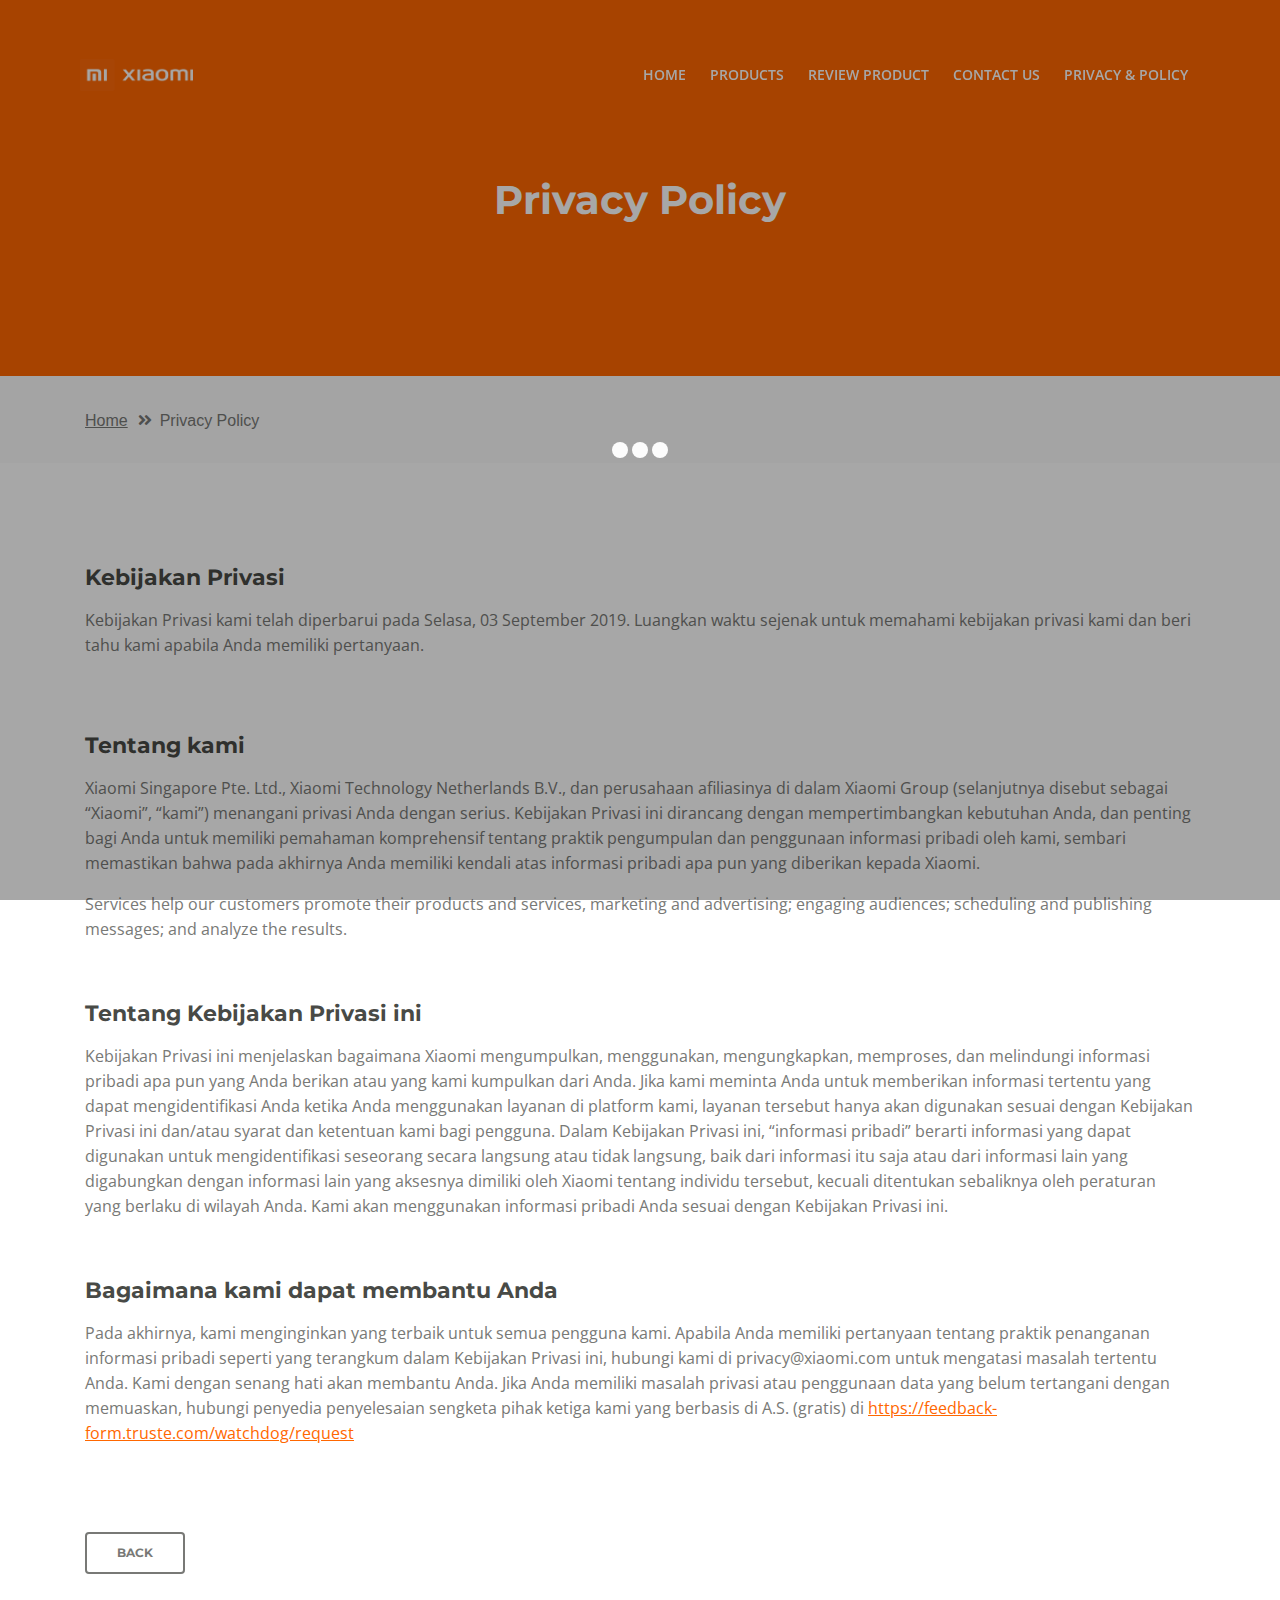
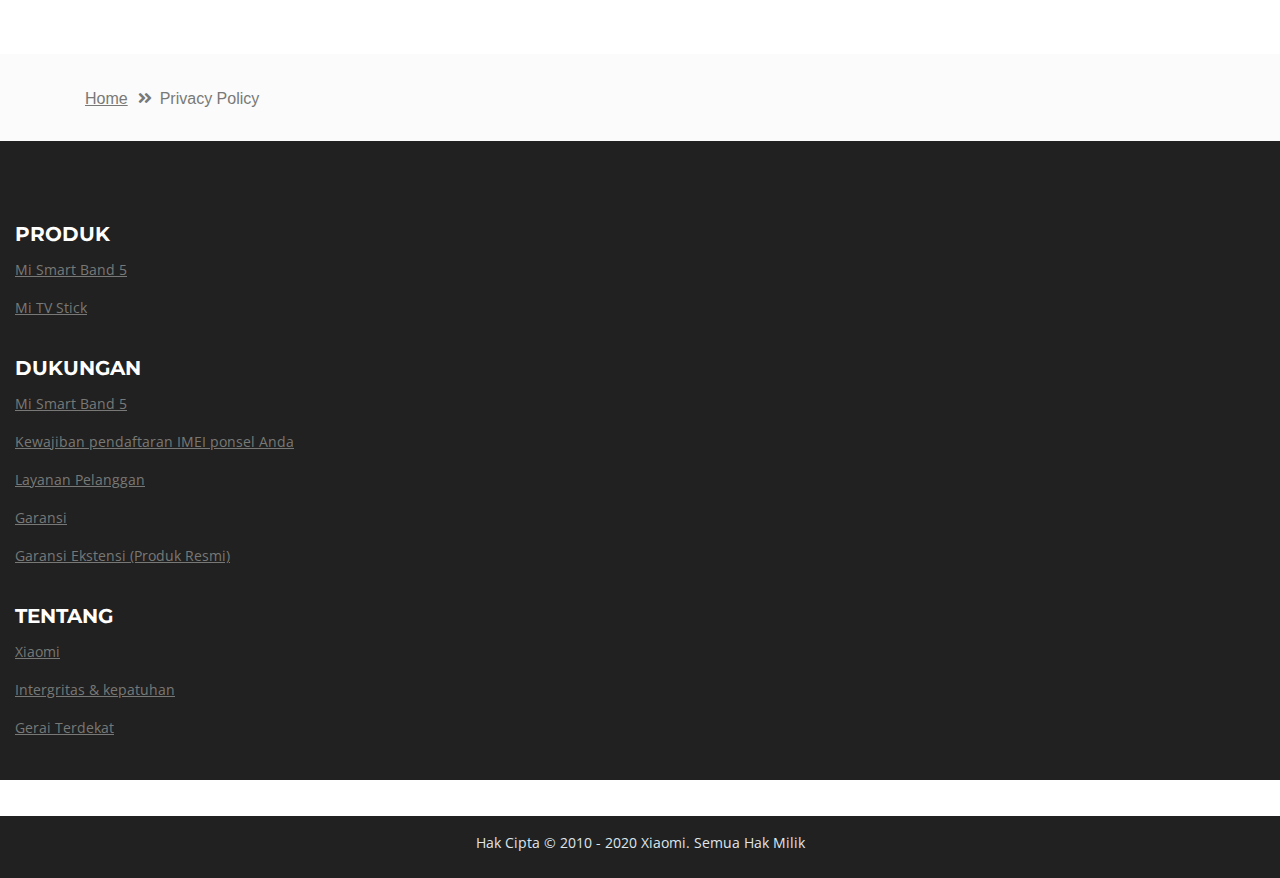
<file: privacy-policy.html>
<!DOCTYPE html>
<html lang="en">
<head>
    <meta charset="utf-8">
    <meta name="viewport" content="width=device-width, initial-scale=1, shrink-to-fit=no">
    
    <!-- SEO Meta Tags -->
    <meta name="description" content="Aria is a business focused HTML landing page template built with Bootstrap to help you create lead generation websites for companies and their services.">
    <meta name="author" content="Inovatik">

    <!-- OG Meta Tags to improve the way the post looks when you share the page on LinkedIn, Facebook, Google+ -->
	<meta property="og:site_name" content="" /> <!-- website name -->
	<meta property="og:site" content="" /> <!-- website link -->
	<meta property="og:title" content=""/> <!-- title shown in the actual shared post -->
	<meta property="og:description" content="" /> <!-- description shown in the actual shared post -->
	<meta property="og:image" content="" /> <!-- image link, make sure it's jpg -->
	<meta property="og:url" content="" /> <!-- where do you want your post to link to -->
	<meta property="og:type" content="article" />

    <!-- Website Title -->
    <title>Privacy Policy | Xiaomi Indonesia</title>
    
    <!-- Styles -->
    <link href="https://fonts.googleapis.com/css?family=Montserrat:500,700&display=swap&subset=latin-ext" rel="stylesheet">
    <link href="https://fonts.googleapis.com/css?family=Open+Sans:400,400i,600&display=swap&subset=latin-ext" rel="stylesheet">
    <link href="css/bootstrap.css" rel="stylesheet">
    <link href="css/fontawesome-all.css" rel="stylesheet">
    <link href="css/swiper.css" rel="stylesheet">
	<link href="css/magnific-popup.css" rel="stylesheet">
    <link href="css/styles.css" rel="stylesheet">
    <link href="css/carousel.css" rel="stylesheet">
    
    <script src="js/carousel.js"></script> <!-- Custom scripts -->
	<!-- Favicon  -->
    <link rel="icon" href="images/xiaomi icon.png">
</head>
<body data-spy="scroll" data-target=".fixed-top">
    
    <!-- Preloader -->
	<div class="spinner-wrapper">
        <div class="spinner">
            <div class="bounce1"></div>
            <div class="bounce2"></div>
            <div class="bounce3"></div>
        </div>
    </div>
    <!-- end of preloader -->
    

    <!-- Navbar -->
    <nav class="navbar navbar-expand-md navbar-dark navbar-custom fixed-top">
        <!-- Text Logo - Use this if you don't have a graphic logo -->
        <!-- <a class="navbar-brand logo-text page-scroll" href="index.html">Aria</a> -->

        <!-- Image Logo -->
        <a class="navbar-brand logo-image" href="main.html"><img src="images/Xiaomi-Logo.png" alt="alternative"></a>
        
        <!-- Mobile Menu Toggle Button -->
        <button class="navbar-toggler" type="button" data-toggle="collapse" data-target="#navbarsExampleDefault" aria-controls="navbarsExampleDefault" aria-expanded="false" aria-label="Toggle navigation">
            <span class="navbar-toggler-awesome fas fa-bars"></span>
            <span class="navbar-toggler-awesome fas fa-times"></span>
        </button>
        <!-- end of mobile menu toggle button -->

        <div class="collapse navbar-collapse" id="navbarsExampleDefault">
            <ul class="navbar-nav ml-auto">
                <li class="nav-item">
                    <a class="nav-link page-scroll" href="main.html#header">HOME</a>
                </li>
                
                <li class="nav-item">
                    <a class="nav-link page-scroll" href="main.html#products">PRODUCTS</a>
                </li>
                <li class="nav-item">
                    <a class="nav-link page-scroll" href="main.html#review">REVIEW PRODUCT</a>
                </li>
                <li class="nav-item">
                    <a class="nav-link page-scroll" href="main.html#callMe">CONTACT US</a>
                </li>
                <li class="nav-item">
                    <a class="nav-link page-scroll" href="privacy-policy.html">PRIVACY & POLICY</a>
                </li>
            </ul>
            
        </div>
    </nav> <!-- end of navbar -->
    <!-- end of navbar -->


    <!-- Header -->
    <header id="header" class="ex-header">
        <div class="container">
            <div class="row">
                <div class="col-md-12">
                    <h1>Privacy Policy</h1>
                </div> <!-- end of col -->
            </div> <!-- end of row -->
        </div> <!-- end of container -->

    
    </header> <!-- end of ex-header -->
    <!-- end of header -->


    <!-- Breadcrumbs -->
    <div class="ex-basic-1">
        <div class="container">
            <div class="row">
                <div class="col-lg-12">
                    <div class="breadcrumbs">
                        <a href="main.html">Home</a><i class="fa fa-angle-double-right"></i><span>Privacy Policy</span>
                    </div> <!-- end of breadcrumbs -->
                </div> <!-- end of col -->
            </div> <!-- end of row -->
        </div> <!-- end of container -->
    </div> <!-- end of ex-basic-1 -->
    <!-- end of breadcrumbs -->


    <!-- Privacy Content -->
    <div class="ex-basic-2">
        <div class="container">
            <div class="row">
                <div class="col-lg-12">
                    <div class="text-container">
                       
                            <br>
                            
                           
                            
                        
                        <h3>Kebijakan Privasi</h3>
                        <p>Kebijakan Privasi kami telah diperbarui pada Selasa, 03 September 2019. Luangkan waktu sejenak untuk memahami kebijakan privasi kami dan beri tahu kami apabila Anda memiliki pertanyaan.</p>
                        <div class="row">
                            

                            
                        </div> <!-- end of row -->
                    </div> <!-- end of text-container-->
                    

                    <div class="text-container">
                        <h3>Tentang kami</h3>
                        <p>Xiaomi Singapore Pte. Ltd., Xiaomi Technology Netherlands B.V., dan perusahaan afiliasinya di dalam Xiaomi Group (selanjutnya disebut sebagai “Xiaomi”, “kami”) menangani privasi Anda dengan serius. Kebijakan Privasi ini dirancang dengan mempertimbangkan kebutuhan Anda, dan penting bagi Anda untuk memiliki pemahaman komprehensif tentang praktik pengumpulan dan penggunaan informasi pribadi oleh kami, sembari memastikan bahwa pada akhirnya Anda memiliki kendali atas informasi pribadi apa pun yang diberikan kepada Xiaomi.</p>
                        <p>Services help our customers promote their products and services, marketing and advertising; engaging audiences; scheduling and publishing messages; and analyze the results.</p>
                    </div> <!-- end of text container -->

                    <div class="text-container">
                        <h3>Tentang Kebijakan Privasi ini</h3>
					    <p class="mb-5">Kebijakan Privasi ini menjelaskan bagaimana Xiaomi mengumpulkan, menggunakan, mengungkapkan, memproses, dan melindungi informasi pribadi apa pun yang Anda berikan atau yang kami kumpulkan dari Anda. Jika kami meminta Anda untuk memberikan informasi tertentu yang dapat mengidentifikasi Anda ketika Anda menggunakan layanan di platform kami, layanan tersebut hanya akan digunakan sesuai dengan Kebijakan Privasi ini dan/atau syarat dan ketentuan kami bagi pengguna. Dalam Kebijakan Privasi ini, “informasi pribadi” berarti informasi yang dapat digunakan untuk mengidentifikasi seseorang secara langsung atau tidak langsung, baik dari informasi itu saja atau dari informasi lain yang digabungkan dengan informasi lain yang aksesnya dimiliki oleh Xiaomi tentang individu tersebut, kecuali ditentukan sebaliknya oleh peraturan yang berlaku di wilayah Anda. Kami akan menggunakan informasi pribadi Anda sesuai dengan Kebijakan Privasi ini.</p>
                    </div> <!-- end of text-container -->

                    <div class="text-container">
                        <h3>Bagaimana kami dapat membantu Anda</h3>
					    <p class="mb-5">Pada akhirnya, kami menginginkan yang terbaik untuk semua pengguna kami. Apabila Anda memiliki pertanyaan tentang praktik penanganan informasi pribadi seperti yang terangkum dalam Kebijakan Privasi ini, hubungi kami di privacy@xiaomi.com untuk mengatasi masalah tertentu Anda. Kami dengan senang hati akan membantu Anda. Jika Anda memiliki masalah privasi atau penggunaan data yang belum tertangani dengan memuaskan, hubungi penyedia penyelesaian sengketa pihak ketiga kami yang berbasis di A.S. (gratis) di <a href="https://feedback-form.truste.com/watchdog/request" target="_blank" style="color: #FF6700;">https://feedback-form.truste.com/watchdog/request</a></p>
                    </div> <!-- end of text-container -->
                                       
                    
                    <a class="btn-outline-reg back" href="index.html">BACK</a>
                </div> <!-- end of col-->
            </div> <!-- end of row -->
        </div> <!-- end of container -->
    </div> <!-- end of ex-basic-2 -->
    <!-- end of privacy content -->


    <!-- Breadcrumbs -->
    <div class="ex-basic-1">
        <div class="container">
            <div class="row">
                <div class="col-lg-12">
                    <div class="breadcrumbs">
                        <a href="main.html">Home</a><i class="fa fa-angle-double-right"></i><span>Privacy Policy</span>
                    </div> <!-- end of breadcrumbs -->
                </div> <!-- end of col -->
            </div> <!-- end of row -->
        </div> <!-- end of container -->
    </div> <!-- end of ex-basic-1 -->
    <!-- end of breadcrumbs -->

    
    <!-- Footer -->
    <div class="footer">
        
           
        <div class="col-md-6">
            <div class="text-container about">
                <h4>PRODUK</h4>
                <p class="white"><a href="https://www.mi.co.id/id/mi-smart-band-5/" target="_blank">Mi Smart Band 5</a></p>
                <p class="white"><a href="https://www.mi.co.id/id/mi-tv-stick/" target="_blank">Mi TV Stick</a></p>
            </div> <!-- end of text-container -->
        </div> <!-- end of col -->
        <div class="col-md-6">
            <div class="text-container about">
                <h4>DUKUNGAN</h4>
                <p class="white"><a href="https://www.mi.com/id/service/userguide/" target="_blank">Mi Smart Band 5</a></p>
                <p class="white"><a href="https://www.mi.com/id/service/support/kewajiban-pendaftaran-imei.html" target="_blank">Kewajiban pendaftaran IMEI ponsel Anda</a></p>
                <p class="white"><a href="https://www.mi.com/id/service/support/kewajiban-pendaftaran-imei.html" target="_blank">Layanan Pelanggan</a></p>
                <p class="white"><a href="https://www.mi.co.id/id/service/online/" target="_blank">Garansi</a></p>
                <p class="white"><a href="https://buy.mi.com/id/registration" target="_blank">Garansi Ekstensi (Produk Resmi)</a></p>
            </div> <!-- end of text-container -->
        </div> <!-- end of col -->
        <div class="col-md-6">
            <div class="text-container about">
                <h4>TENTANG</h4>
                <p class="white"><a href="https://www.mi.co.id/id/about/" target="_blank">Xiaomi</a></p>
                <p class="white"><a href="https://integrity.mi.com/global" target="_blank">Intergritas & kepatuhan</a></p>
                <p class="white"><a href="https://buy.mi.com/id/service/wheretobuy" target="_blank">Gerai Terdekat</a></p>
                <br>
            </div> <!-- end of text-container -->
        </div> <!-- end of col -->
       
</div> <!-- end of footer -->  
<!-- end of footer -->


<!-- Copyright -->
<div class="copyright">
<div class="container">
    <div class="row">
        <div class="col-lg-12">
            <p class="p-small">
                Hak Cipta © 2010 - 2020 <a href="https://www.mi.co.id/id/">Xiaomi</a>. Semua Hak Milik</p>
                
        </div> <!-- end of col -->
    </div> <!-- enf of row -->
</div> <!-- end of container -->
</div> <!-- end of copyright --> 
<!-- end of copyright -->

    
    <!-- Scripts -->
    <script src="js/jquery.min.js"></script> <!-- jQuery for Bootstrap's JavaScript plugins -->
    <script src="js/popper.min.js"></script> <!-- Popper tooltip library for Bootstrap -->
    <script src="js/bootstrap.min.js"></script> <!-- Bootstrap framework -->
    <script src="js/jquery.easing.min.js"></script> <!-- jQuery Easing for smooth scrolling between anchors -->
    <script src="js/swiper.min.js"></script> <!-- Swiper for image and text sliders -->
    <script src="js/jquery.magnific-popup.js"></script> <!-- Magnific Popup for lightboxes -->
    <script src="js/morphext.min.js"></script> <!-- Morphtext rotating text in the header -->
    <script src="js/isotope.pkgd.min.js"></script> <!-- Isotope for filter -->
    <script src="js/validator.min.js"></script> <!-- Validator.js - Bootstrap plugin that validates forms -->
    <script src="js/scripts.js"></script> <!-- Custom scripts -->
</body>
</html>
</file>
<file: css/styles.css>
/* Template: Aria - Business HTML Landing Page Template
   Author: Inovatik
   Created: Jul 2019
   Description: Master CSS file
*/

/*****************************************
Table Of Contents:

01. General Styles
02. Preloader
03. Navigation
04. Header
05. Intro
06. Description
07. Services
08. Details 1
09. Details 2
10. Testimonials
11. Call Me
12. Projects
13. Project Lightboxes
14. Team
15. About
16. Contact
17. Footer
18. Copyright
19. Back To Top Button
20. Extra Pages
21. Media Queries
******************************************/

/*****************************************
Colors:

- Backgrounds - light gray #fbfbfb
- Background - dark blue #153e52
- Backgrounds navbar, footer - dark gray #113448
- Buttons, bullets, icons - green #FF6A08
- Headings text - black #484a46
- Body text - gray #787976
- Body text - light gray #dfe5ec
******************************************/


/******************************/
/*     01. General Styles     */
/******************************/
body,
html {
    width: 100%;
	height: 100%;
}

/* Pesan Notif Atas */
/* awal */
.top-notify{
	margin-top: 0;
	border: none;
	background-color: #FF6700;
}


.isi-notif{
	color: white;
	text-align: center;
	font-size: x-small;
}

.link-pesan-notif{
	
	color: white;
	text-align: center;
	font-size: x-small;
}

body, p {
	color: #787976; 
	font: 400 1rem/1.5625rem "Open Sans", sans-serif;
}

.p-large {
	font: 400 1.125rem/1.625rem "Open Sans", sans-serif;
}

.p-small {
	font: 400 0.875rem/1.375rem "Open Sans", sans-serif;
}

.p-heading {
	margin-bottom: 3.5rem;
	text-align: center;
}

.li-space-lg li {
	margin-bottom: 0.375rem;
}

.indent {
	padding-left: 1.25rem;
}

h1 {
	color: #484a46;
	font: 700 2.5rem/3rem "Montserrat", sans-serif;
}

h2 {
	color: #484a46;
	font: 700 1.75rem/2.125rem "Montserrat", sans-serif;
}

h3 {
	color: #484a46;
	font: 700 1.375rem/1.75rem "Montserrat", sans-serif;
}

h4 {
	color: #484a46;
	font: 700 1.25rem/1.625rem "Montserrat", sans-serif;
}

h5 {
	color: #484a46;
	font: 700 1.125rem/1.5rem "Montserrat", sans-serif;
}

h6 {
	color: #484a46;
	font: 700 1rem/1.375rem "Montserrat", sans-serif;
}

a {
	color: #787976;
	text-decoration: underline;
}

a:hover {
	color: #787976;
	text-decoration: underline;
}

a.green {
	color: #FF6A08;
}

a.white,
.white {
	color: #dfe5ec;
}

.testimonial-text {
	font-style: italic;
}

.testimonial-author {
	font: 700 1rem/1.375rem "Montserrat", sans-serif;
}

strong {
	color: #484a46;
}

.section-title {
	
	color: #FF6A08;
	padding-bottom: 4%;
	font: 500px 0.8125rem/1.125rem "Montserrat", sans-serif;
	font-size: 1cm;
}

.section-title-2 {
	padding-top: 25%;
	padding-bottom: 20%;
	color:  #FF6A08;
	font: 500px 0.8125rem/1.125rem "Montserrat", bold;
	font-size: 1.3cm;
	font-weight: bolder;
	font-variant: initial;
	text-align: center;
}

.btn-solid-reg {
	display: inline-block;
	padding: 1.1875rem 1.875rem 1.1875rem 1.875rem;
	border: 0.125rem solid #FF6A08;
	border-radius: 0.25rem;
	background-color: #FF6A08;
	color: #fff;
	font: 700 0.75rem/0 "Montserrat", sans-serif;
	text-decoration: none;
	transition: all 0.2s;
}

.btn-solid-reg:hover {
	background-color: transparent;
	color: #FF6A08;
	text-decoration: none;
}

.btn-solid-lg {
	display: inline-block;
	padding: 1.375rem 2.125rem 1.375rem 2.125rem;
	border: 0.125rem solid #FF6A08;
	border-radius: 0.25rem;
	background-color: #FF6A08;
	color: #fff;
	font: 700 0.75rem/0 "Montserrat", sans-serif;
	text-decoration: none;
	transition: all 0.2s;
}

.btn-solid-lg:hover {
	background-color: transparent;
	color: #FF6A08;
	text-decoration: none;
}

.btn-outline-reg {
	display: inline-block;
	padding: 1.1875rem 1.875rem 1.1875rem 1.875rem;
	border: 0.125rem solid #787976;
	border-radius: 0.25rem;
	background-color: transparent;
	color: #787976;
	font: 700 0.75rem/0 "Montserrat", sans-serif;
	text-decoration: none;
	transition: all 0.2s;
}

.btn-outline-reg:hover {
	background-color: #787976;
	color: #fff;
	text-decoration: none;
}

.btn-outline-lg {
	display: inline-block;
	padding: 1.375rem 2.125rem 1.375rem 2.125rem;
	border: 0.125rem solid #787976;
	border-radius: 0.25rem;
	background-color: transparent;
	color: #787976;
	font: 700 0.75rem/0 "Montserrat", sans-serif;
	text-decoration: none;
	transition: all 0.2s;
}

.btn-outline-lg:hover {
	background-color: #787976;
	color: #fff;
	text-decoration: none;
}

.btn-outline-sm {
	display: inline-block;
	padding: 1rem 1.625rem 0.9375rem 1.625rem;
	border: 0.125rem solid #787976;
	border-radius: 0.25rem;
	background-color: transparent;
	color: #787976;
	font: 700 0.75rem/0 "Montserrat", sans-serif;
	text-decoration: none;
	transition: all 0.2s;
}

.btn-outline-sm:hover {
	background-color: #787976;
	color: #fff;
	text-decoration: none;
}

.form-group {
	position: relative;
	margin-bottom: 1.25rem;
}

.form-group.has-error.has-danger {
	margin-bottom: 0.625rem;
}

.form-group.has-error.has-danger .help-block.with-errors ul {
	margin-top: 0.375rem;
}

.label-control {

	position: absolute;
	top: 0.8125rem;
	left: 1.375rem;
	color: #787976;
	opacity: 1;
	font: 400 0.875rem/1.375rem "Open Sans", sans-serif;
	cursor: text;
	transition: all 0.2s ease;
}

/* IE10+ hack to solve lower label text position compared to the rest of the browsers */
@media screen and (-ms-high-contrast: active), screen and (-ms-high-contrast: none) {  
	.label-control {
		top: 0.9375rem;
	}
}

.form-control-input:focus + .label-control,
.form-control-input.notEmpty + .label-control,
.form-control-textarea:focus + .label-control,
.form-control-textarea.notEmpty + .label-control {
	top: 0.125rem;
	opacity: 1;
	font-size: 0.75rem;
	font-weight: 500;
}

.form-control-input,
.form-control-select {
	display: block; /* needed for proper display of the label in Firefox, IE, Edge */
	width: 100%;
	padding-top: 1.25rem;
	padding-bottom: 0.25rem;
	padding-left: 1.3125rem;
	border: 1px solid #dadada;
	border-radius: 0.25rem;
	background-color: #fff;
	color: #787976;
	font: 400 0.875rem/1.375rem "Open Sans", sans-serif;
	transition: all 0.2s;
	-webkit-appearance: none; /* removes inner shadow on form inputs on ios safari */
}

.form-control-select {
	padding-top: 0.5rem;
	padding-bottom: 0.5rem;
	height: 3rem;
}

/* IE10+ hack to solve lower label text position compared to the rest of the browsers */
@media screen and (-ms-high-contrast: active), screen and (-ms-high-contrast: none) {  
	.form-control-input {
		padding-top: 1.25rem;
		padding-bottom: 0.75rem;
		line-height: 1.75rem;
	}

	.form-control-select {
		padding-top: 0.875rem;
		padding-bottom: 0.75rem;
		height: 3.125rem;
		line-height: 2.125rem;
	}
}

select {
    /* you should keep these first rules in place to maintain cross-browser behavior */
    -webkit-appearance: none;
	-moz-appearance: none;
	-ms-appearance: none;
    -o-appearance: none;
    appearance: none;
    background-image: url('../images/down-arrow.png');
    background-position: 96% 50%;
    background-repeat: no-repeat;
    outline: none;
}

select::-ms-expand {
    display: none; /* removes the ugly default down arrow on select form field in IE11 */
}

.form-control-textarea {
	display: block; /* used to eliminate a bottom gap difference between Chrome and IE/FF */
	width: 100%;
	height: 8rem; /* used instead of html rows to normalize height between Chrome and IE/FF */
	padding-top: 1.25rem;
	padding-left: 1.3125rem;
	border: 1px solid #dadada;
	border-radius: 0.25rem;
	background-color: #fff;
	color: #787976;
	font: 400 1rem/1.5625rem "Open Sans", sans-serif;
	transition: all 0.2s;
}

.form-control-input:focus,
.form-control-select:focus,
.form-control-textarea:focus {
	border: 1px solid #a1a1a1;
	outline: none; /* Removes blue border on focus */
}

.form-control-input:hover,
.form-control-select:hover,
.form-control-textarea:hover {
	border: 1px solid #a1a1a1;
}

.checkbox {
	font: 400 0.875rem/1.375rem "Open Sans", sans-serif;
}

input[type='checkbox'] {
	vertical-align: -15%;
	margin-right: 0.375rem;
}

/* IE10+ hack to raise checkbox field position compared to the rest of the browsers */
@media screen and (-ms-high-contrast: active), screen and (-ms-high-contrast: none) {  
	input[type='checkbox'] {
		vertical-align: -9%;
	}
}

.form-control-submit-button {
	display: inline-block;
	width: 100%;
	height: 3.125rem;
	border: 0.125rem solid #FF6A08;
	border-radius: 0.25rem;
	background-color: #FF6A08;
	color: #fff;
	font: 700 0.75rem/1.75rem "Montserrat", sans-serif;
	cursor: pointer;
	transition: all 0.2s;
}

.form-control-submit-button:hover {
	background-color: transparent;
	color: #FF6A08;
}

/* Form Success And Error Message Formatting */
#lmsgSubmit.h3.text-center.tada.animated,
#cmsgSubmit.h3.text-center.tada.animated,
#pmsgSubmit.h3.text-center.tada.animated,
#lmsgSubmit.h3.text-center,
#cmsgSubmit.h3.text-center,
#pmsgSubmit.h3.text-center {
	display: block;
	margin-bottom: 0;
	color: #b93636;
	font: 400 1.125rem/1rem "Open Sans", sans-serif;
}

.help-block.with-errors .list-unstyled {
	color: #787976;
	font-size: 0.75rem;
	line-height: 1.125rem;
	text-align: left;
}

.help-block.with-errors ul {
	margin-bottom: 0;
}
/* end of form success and error message formatting */

/* Form Success And Error Message Animation - Animate.css */
@-webkit-keyframes tada {
	from {
		-webkit-transform: scale3d(1, 1, 1);
		-ms-transform: scale3d(1, 1, 1);
		transform: scale3d(1, 1, 1);
	}
	10%, 20% {
		-webkit-transform: scale3d(.9, .9, .9) rotate3d(0, 0, 1, -3deg);
		-ms-transform: scale3d(.9, .9, .9) rotate3d(0, 0, 1, -3deg);
		transform: scale3d(.9, .9, .9) rotate3d(0, 0, 1, -3deg);
	}
	30%, 50%, 70%, 90% {
		-webkit-transform: scale3d(1.1, 1.1, 1.1) rotate3d(0, 0, 1, 3deg);
		-ms-transform: scale3d(1.1, 1.1, 1.1) rotate3d(0, 0, 1, 3deg);
		transform: scale3d(1.1, 1.1, 1.1) rotate3d(0, 0, 1, 3deg);
	}
	40%, 60%, 80% {
		-webkit-transform: scale3d(1.1, 1.1, 1.1) rotate3d(0, 0, 1, -3deg);
		-ms-transform: scale3d(1.1, 1.1, 1.1) rotate3d(0, 0, 1, -3deg);
		transform: scale3d(1.1, 1.1, 1.1) rotate3d(0, 0, 1, -3deg);
	}
	to {
		-webkit-transform: scale3d(1, 1, 1);
		-ms-transform: scale3d(1, 1, 1);
		transform: scale3d(1, 1, 1);
	}
}

@keyframes tada {
	from {
		-webkit-transform: scale3d(1, 1, 1);
		-ms-transform: scale3d(1, 1, 1);
		transform: scale3d(1, 1, 1);
	}
	10%, 20% {
		-webkit-transform: scale3d(.9, .9, .9) rotate3d(0, 0, 1, -3deg);
		-ms-transform: scale3d(.9, .9, .9) rotate3d(0, 0, 1, -3deg);
		transform: scale3d(.9, .9, .9) rotate3d(0, 0, 1, -3deg);
	}
	30%, 50%, 70%, 90% {
		-webkit-transform: scale3d(1.1, 1.1, 1.1) rotate3d(0, 0, 1, 3deg);
		-ms-transform: scale3d(1.1, 1.1, 1.1) rotate3d(0, 0, 1, 3deg);
		transform: scale3d(1.1, 1.1, 1.1) rotate3d(0, 0, 1, 3deg);
	}
	40%, 60%, 80% {
		-webkit-transform: scale3d(1.1, 1.1, 1.1) rotate3d(0, 0, 1, -3deg);
		-ms-transform: scale3d(1.1, 1.1, 1.1) rotate3d(0, 0, 1, -3deg);
		transform: scale3d(1.1, 1.1, 1.1) rotate3d(0, 0, 1, -3deg);
	}
	to {
		-webkit-transform: scale3d(1, 1, 1);
		-ms-transform: scale3d(1, 1, 1);
		transform: scale3d(1, 1, 1);
	}
}

.tada {
	-webkit-animation-name: tada;
	animation-name: tada;
}

.animated {
	-webkit-animation-duration: 1s;
	animation-duration: 1s;
	-webkit-animation-fill-mode: both;
	animation-fill-mode: both;
}
/* end of form success and error message animation - Animate.css */

/* Fade-move Animation For Lightbox - Magnific Popup */
/* at start */
.my-mfp-slide-bottom .zoom-anim-dialog {
	opacity: 0;
	transition: all 0.2s ease-out;
	-webkit-transform: translateY(-1.25rem) perspective(37.5rem) rotateX(10deg);
	-ms-transform: translateY(-1.25rem) perspective(37.5rem) rotateX(10deg);
	transform: translateY(-1.25rem) perspective(37.5rem) rotateX(10deg);
}

/* animate in */
.my-mfp-slide-bottom.mfp-ready .zoom-anim-dialog {
	opacity: 1;
	-webkit-transform: translateY(0) perspective(37.5rem) rotateX(0); 
	-ms-transform: translateY(0) perspective(37.5rem) rotateX(0); 
	transform: translateY(0) perspective(37.5rem) rotateX(0); 
}

/* animate out */
.my-mfp-slide-bottom.mfp-removing .zoom-anim-dialog {
	opacity: 0;
	-webkit-transform: translateY(-0.625rem) perspective(37.5rem) rotateX(10deg); 
	-ms-transform: translateY(-0.625rem) perspective(37.5rem) rotateX(10deg); 
	transform: translateY(-0.625rem) perspective(37.5rem) rotateX(10deg); 
}

/* dark overlay, start state */
.my-mfp-slide-bottom.mfp-bg {
	opacity: 0;
	transition: opacity 0.2s ease-out;
}

/* animate in */
.my-mfp-slide-bottom.mfp-ready.mfp-bg {
	opacity: 0.8;
}
/* animate out */
.my-mfp-slide-bottom.mfp-removing.mfp-bg {
	opacity: 0;
}
/* end of fade-move animation for lightbox - magnific popup */

/* Fade Animation For Image Slider - Magnific Popup */
@-webkit-keyframes fadeIn {
	from {
		opacity: 0;
	}
	to {
		opacity: 1;
	}
}

@keyframes fadeIn {
	from {
		opacity: 0;
	}
	to {
		opacity: 1;
	}
}

.fadeIn {
	-webkit-animation: fadeIn 0.6s;
	animation: fadeIn 0.6s;
}

@-webkit-keyframes fadeOut {
	from {
		opacity: 1;
	}
	to {
		opacity: 0;
	}
}

@keyframes fadeOut {
	from {
		opacity: 1;
	}
	to {
		opacity: 0;
	}
}

.fadeOut {
	-webkit-animation: fadeOut 0.8s;
	animation: fadeOut 0.8s;
}
/* end of fade animation for image slider - magnific popup */


/*************************/
/*     02. Preloader     */
/*************************/
.spinner-wrapper {
	position: fixed;
	z-index: 999999;
	top: 0;
	right: 0;
	bottom: 0;
	left: 0;
	background:#000000;
}

.spinner {
	position: absolute;
	top: 50%; /* centers the loading animation vertically one the screen */
	left: 50%; /* centers the loading animation horizontally one the screen */
	width: 3.75rem;
	height: 1.25rem;
	margin: -0.625rem 0 0 -1.875rem; /* is width and height divided by two */ 
	text-align: center;
}

.spinner > div {
	display: inline-block;
	width: 1rem;
	height: 1rem;
	border-radius: 100%;
	background-color: #fff;
	-webkit-animation: sk-bouncedelay 1.4s infinite ease-in-out both;
	animation: sk-bouncedelay 1.4s infinite ease-in-out both;
}

.spinner .bounce1 {
	-webkit-animation-delay: -0.32s;
	animation-delay: -0.32s;
}

.spinner .bounce2 {
	-webkit-animation-delay: -0.16s;
	animation-delay: -0.16s;
}

@-webkit-keyframes sk-bouncedelay {
	0%, 80%, 100% { -webkit-transform: scale(0); }
	40% { -webkit-transform: scale(1.0); }
}

@keyframes sk-bouncedelay {
	0%, 80%, 100% { 
		-webkit-transform: scale(0);
		-ms-transform: scale(0);
		transform: scale(0);
	} 40% { 
		-webkit-transform: scale(1.0);
		-ms-transform: scale(1.0);
		transform: scale(1.0);
	}
}


/**************************/
/*     03. Navigation     */
/**************************/
.close {
	cursor: pointer;
	position: absolute;
	size: 2px;
	margin-left: 10px;
  }

.navbar-custom {
	margin-top: 20px;
	padding-top: 0.375rem;
	padding-bottom: 0.375rem;
	background-color: #212121;
	box-shadow: 0 0.0625rem 0.375rem 0 rgba(0, 0, 0, 0.1);
	font: 600 0.875rem/0.875rem "Open Sans", sans-serif;
	transition: all 0.2s;
}

.navbar-custom .navbar-brand {
	font-size: 0;
}

.navbar-custom .navbar-brand.logo-image img {
    width: 7.0625rem;
	height: 2rem;
	-webkit-backface-visibility: hidden;
}

.navbar-custom .navbar-brand.logo-text {
	margin-top: 0.25rem;
	margin-bottom: 0.25rem;
	font: 700 2.25rem/1.5rem "Montserrat", sans-serif;
	color: #fff;
	text-decoration: none;
}

.navbar-custom .navbar-nav {
	margin-top: 0.75rem;
	margin-bottom: 0.5rem;
}

.navbar-custom .nav-item .nav-link {
	padding: 0.625rem 0.75rem 0.625rem 0.75rem;
	color: #fff;
	text-decoration: none;
	transition: all 0.2s ease;
}

.navbar-custom .nav-item .nav-link:hover,
.navbar-custom .nav-item .nav-link.active {
	color: #FF6A08;
}

/* Dropdown Menu */
.navbar-custom .dropdown:hover > .dropdown-menu {
	display: block; /* this makes the dropdown menu stay open while hovering it */
	min-width: auto;
	animation: fadeDropdown 0.2s; /* required for the fade animation */
}

@keyframes fadeDropdown {
    0% {
        opacity: 0;
    }

    100% {
        opacity: 1;
    }
}

.navbar-custom .dropdown-toggle:focus { /* removes dropdown outline on focus  */
	outline: 0;
}

.navbar-custom .dropdown-menu {
	margin-top: 0;
	border: none;
	border-radius: 0.25rem;
	background-color: #212121;
}

.navbar-custom .dropdown-item {
	color: #fff;
	text-decoration: none;
}

.navbar-custom .dropdown-item:hover {
	background-color: #212121;
}

.navbar-custom .dropdown-item .item-text {
	font: 600 0.875rem/0.875rem "Open Sans", sans-serif;
}

.navbar-custom .dropdown-item:hover .item-text {
	color: #FF6A08;
}

.navbar-custom .dropdown-items-divide-hr {
	width: 100%;
	height: 1px;
	margin: 0.75rem auto 0.75rem auto;
	border: none;
	background-color: #b5bcc4;
	opacity: 0.2;
}
/* end of dropdown menu */

.navbar-custom .social-icons {
	display: none;
}

.navbar-custom .navbar-toggler {
	border: none;
	color: #fff;
	font-size: 2rem;
}

.navbar-custom button[aria-expanded='false'] .navbar-toggler-awesome.fas.fa-times{
	display: none;
}

.navbar-custom button[aria-expanded='false'] .navbar-toggler-awesome.fas.fa-bars{
	display: inline-block;
}

.navbar-custom button[aria-expanded='true'] .navbar-toggler-awesome.fas.fa-bars{
	display: none;
}

.navbar-custom button[aria-expanded='true'] .navbar-toggler-awesome.fas.fa-times{
	display: inline-block;
	margin-right: 0.125rem;
}


/*********************/
/*    04. Header     */
/*********************/
.header {
	background: linear-gradient(rgba(0, 0, 0, 0.3), rgba(0, 0, 0, 0.5)), url('../images/header-background.png') center center no-repeat;
	background-size: cover;
}

* {
	box-sizing: border-box;
  }
  
  /* Position the image container (needed to position the left and right arrows) */
  .container {
	position: relative;
  }
  
  /* Hide the images by default */
  .mySlides {
	display: none;
  }
  
  /* Add a pointer when hovering over the thumbnail images */
  .cursor {
	cursor: pointer;
  }
  
  /* Next & previous buttons */
  .prev,
  .next {
	cursor: pointer;
	position: absolute;
	top: 40%;
	width: auto;
	padding: 16px;
	margin-top: -50px;
	color: white;
	font-weight: bold;
	font-size: 20px;
	border-radius: 0 3px 3px 0;
	user-select: none;
	-webkit-user-select: none;
  }
  
  /* Position the "next button" to the right */
  .next {
	right: 0;
	border-radius: 3px 0 0 3px;
  }
  
  /* On hover, add a black background color with a little bit see-through */
  .prev:hover,
  .next:hover {
	background-color: rgba(0, 0, 0, 0.8);
  }
  
  /* Number text (1/3 etc) */
  .numbertext {
	color: #f2f2f2;
	font-size: 12px;
	padding: 8px 12px;
	position: absolute;
	top: 0;
  }
  
  /* Container for image text */
  .caption-container {
	text-align: center;
	background-color: #222;
	padding: 2px 16px;
	color: white;
  }
  
  .row:after {
	content: "";
	display: table;
	clear: both;
  }
  
  /* Six columns side by side */
  .column {
	float: left;
	width: 16.66%;
  }
  
  /* Add a transparency effect for thumnbail images */
  .demo {
	opacity: 0.6;
  }
  
  .active,
  .demo:hover {
	opacity: 1;
  }

.image-head {
	background-image:url(http://placehold.it/1920x1080);
	background-size: cover;
	height: 100%;
	width: 100%;
	margin: 0;
	padding: 0;
	color: black;
	text-align: center;
  }

.header .header-content {
	padding-top: 8rem;
	padding-bottom: 2.125rem;
	text-align: center;
}

.header .text-container {
	margin-bottom: 3rem;
}

.header h1 {
	margin-bottom: 0.5rem;
	color: #fff;
}

.header .p-large {
	margin-bottom: 2rem;
	color: #dfe5ec;
}

.header .btn-solid-lg {
	margin-right: 0.5rem;
	margin-bottom: 1.25rem;
}


/*********************/
/*     05. Intro     */
/*********************/
.basic-1 {
	background-color: #111111;
	
}

.basic-1 .text-container {
	margin-bottom: 3rem;
}

.basic-1 .section-title {
	margin-bottom: 0.5rem;
}

.basic-1 h2 {
	margin-bottom: 1.375rem;
}

.basic-1 .testimonial-author {
	color: #484a46;
}


/* Hover Animation */
.basic-1 .image-container {
	overflow: hidden;
	border-radius: 0.25rem;
	padding-bottom: 10%;
}

.basic-1 .image-container img {
	margin: 0;
	border-radius: 0.25rem;
	transition: all 0.3s;
}

.basic-1 .image-container:hover img {
	-moz-transform: scale(1.15);
	-webkit-transform: scale(1.15);
	transform: scale(1.15);
} 
/* end of hover animation */


/***************************/
/*     06. Description     */
/***************************/
.cards-1 {
	background-color: #111111;
	padding-bottom: 2.875rem;
}

.cards-1 .card {
	margin-bottom: 2.5rem;
	border: none;
	text-align: center;
}

.cards-1 .fa-stack {
	width: 6rem;
	height: 6rem;
	margin-right: auto;
	margin-bottom: 1rem;
	margin-left: auto;
	line-height: 6rem;
	text-align: left;
}

.cards-1 .fa-stack .hexagon {
	position: absolute;
	width: 6rem;
	height: 6rem;
	background: url('../images/hexagon-orange.png') center center no-repeat;
	background-size: 6rem 6rem;
}

.cards-1 .fa-stack-1x {
	color: #fff;
	font-size: 2rem;
}

.cards-1 .card-body {
	position: relative;
	padding: 0;

}

.color-1{
	color: white;
	
}
.color-2{
	color: white;
	text-align: center;
}

.cards-1 .card-title {
	text-align: center;
	color: white;
	margin-bottom: 0.625rem;
}

.cards-1 {
	padding-top: 3rem;
	padding-bottom: 2.875rem;
}

.cards-1 .card {
	margin-bottom: 2.5rem;
	border: none;
	text-align: center;
}

.cards-11 .fa-stack {
	width: 6rem;
	height: 6rem;
	margin-right: auto;
	margin-bottom: 1rem;
	margin-left: auto;
	line-height: 6rem;
	text-align: left;
}

.cards-11 .fa-stack .hexagon {
	position: absolute;
	width: 6rem;
	height: 6rem;
	background: url('../images/hexagon-orange.png') center center no-repeat;
	background-size: 6rem 6rem;
}

.cards-11 .fa-stack-1x {
	color: #fff;
	font-size: 2rem;
}

.cards-11 .card-body {
	padding: 0;
}

.cards-11 .card-title {
	margin-bottom: 0.625rem;
}
/************************/
/*     07. Services     */
/************************/
.cards-2 {
	padding-top: 6.625rem;	
	padding-bottom: 1.25rem;	
	
}

.cards-3 {
	
	padding-bottom: 1.25rem;	
	background-color: #111111;
}

.cards-2 .section-title {
	margin-bottom: 0.5rem;
	text-align: center;
}

.cards-2 h2 {
	margin-bottom: 3.25rem;
	text-align: center;
}

.cards-2 .card {
	margin-bottom: 5.625rem;
	border: none;
	background-color: transparent;
}

.cards-2 .card-image img {
	border-top-left-radius: 0.375rem;
	border-top-right-radius: 0.375rem;
}

.cards-2 .card-body {
	padding: 2.25rem 2rem 2.125rem 2rem;
	border: 1px solid #ebe8e8;
	border-bottom-left-radius: 0.375rem;
	border-bottom-right-radius: 0.375rem;
	background-color: #fff;
}

.cards-2 h3 {
	margin-bottom: 0.75rem;
	text-align: center;
}

.cards-2 .list-unstyled {
	margin-bottom: 1.5rem;
}

.cards-2 .list-unstyled .fas {
	color: #FF6A08;
	font-size: 0.5rem;
	line-height: 1.375rem;
}

.cards-2 .list-unstyled .media-body {
	margin-left: 0.625rem;
}

.cards-2 .price {
	margin-bottom: 0.25rem;
	color: #484a46;
	font: 700 1rem/1.5rem "Montserrat", sans-serif;
	text-align: center;
}

.cards-2 .price span {
	color: #FF6A08;
}

.cards-2 .button-container {
	margin-top: 0.3rem;
	margin-bottom: 0.5rem;
	text-align: center;
}

.cards-2 .btn-solid-reg:hover {
	background-color: #fff;
}


/*************************/
/*     08. Details 1     */
/*************************/
.accordion .area-1 {
	height: 27rem;
	background: url('../images/details-1-background.jpg') center center no-repeat;
	background-size: cover;
}

.accordion .accordion-container {
	max-width: 90%;
	margin-right: auto;
	margin-left: auto;
	padding-top: 6.375rem;
	padding-bottom: 1.5rem;
}

.accordion h2 {
	margin-bottom: 1.625rem;
}

.accordion .item {
	margin-bottom: 2rem;
}

.accordion h4 {
	margin-bottom: 0;
}

.accordion span[aria-expanded="true"] .circle-numbering,
.accordion span[aria-expanded="false"] .circle-numbering {
	display: inline-block;
	width: 2.25rem;
	height: 2.25rem;
	margin-right: 0.875rem;
	border: 0.125rem solid #FF6A08;
	border-radius: 50%;
	background-color: #FF6A08;
	color: #fff;
	font: 700 1rem/2.125rem "Montserrat", sans-serif;
	text-align: center;
	vertical-align: middle;
	cursor: pointer;
	transition: all 0.2s ease;
}

.accordion span[aria-expanded="false"] .circle-numbering {
	border: 0.125rem solid #484a46;
	background-color: transparent;
	color: #484a46;
}

.accordion .item:hover span[aria-expanded="false"] .circle-numbering {
	border: 0.125rem solid #FF6A08;
	color: #FF6A08;
}

.accordion .accordion-title {
	display: inline-block;
	width: 70%;
	margin-top: 0.125rem;
	margin-bottom: 0.25rem;
	color: #484a46;
	font: 700 1.25rem/1.75rem "Montserrat", sans-serif;
	vertical-align: middle;
	cursor: pointer;
	transition: all 0.2s ease;
}

.accordion .item:hover .accordion-title {
	color: #FF6A08;
}

.accordion span[aria-expanded="true"] .accordion-title {
	color: #FF6A08;
}

.accordion .accordion-body {
	margin-left: 3.125rem;
}


/*************************/
/*     09. Details 2     */
/*************************/
.tabs .tabs-container {
	max-width: 90%;
	margin-right: auto;
	margin-left: auto;
	padding-top: 2rem;
	padding-bottom: 5.75rem;
}

.tabs .nav-tabs {
	justify-content: center;
	margin-bottom: 1.125rem;
	border-bottom: none;
}

.tabs .nav-link {
	margin-right: 1.625rem;
	margin-bottom: 0.875rem;
	padding: 0;
	border: none;
	border-radius: 0.25rem;
	color: #c1cace;
	font: 700 1.375rem/1.375rem "Montserrat", sans-serif;
	text-decoration: none;
	transition: all 0.2s ease;
}

.tabs .nav-link:hover,
.tabs .nav-link.active {
	color: #FF6A08;
}

.tabs .nav-link .fas {
	margin-right: 0.125rem;
	font-size: 0.875rem;
	vertical-align: 20%;
}

.tabs #tab-1 .progress-container {
	margin-top: 1.5rem;
}

.tabs #tab-1 .progress-container .title {
	margin-bottom: 0.25rem;
	color: #484a46;
	font: 600 0.875rem/1.25rem "Open Sans", sans-serif;
}

.tabs #tab-1 .progress {
	height: 1.375rem;
	margin-bottom: 1.125rem;
	border-radius: 0.125rem;
	background-color: #f9fafc;
}

.tabs #tab-1 .progress-bar {
	display: block;
	padding-left: 1.5rem;
	border-radius: 0.125rem;
	background: linear-gradient(to bottom right, #FF6A08, #1bd1a7);
}

.tabs #tab-1 .progress-bar.first {
	width: 100%;
}

.tabs #tab-1 .progress-bar.second {
	width: 75%;
}

.tabs #tab-1 .progress-bar.third {
	width: 90%;
}

.tabs #tab-2 .list-unstyled {
	margin-top: 1.75rem;
	margin-bottom: 0;
	vertical-align: top;
}

.tabs #tab-2 .list-unstyled .media {
	margin-bottom: 2rem;
}

.tabs #tab-2 .list-unstyled .media-bullet {
	color: #FF6A08;
	font-weight: 600;
	font-size: 2rem;
	line-height: 2rem;
}

.tabs #tab-2 .list-unstyled .media-body {
	margin-left: 0.875rem;
}

.tabs #tab-3 .list-unstyled .fas {
	color: #FF6A08;
	font-size: 0.5rem;
	line-height: 1.375rem;
}

.tabs #tab-3 .list-unstyled .media-body {
	margin-left: 0.625rem;
}

.tabs #tab-3 .list-unstyled {
	margin-bottom: 1.75rem;
}

.tabs .area-2 {
	height: 27rem;
	background: url('../images/details-2-background.jpg') center center no-repeat;
	background-size: cover;
}


/****************************/
/*     10. Testimonials     */
/****************************/
.slider {
	padding-top: 6.375rem;
	padding-bottom: 6.5rem;
	background-color: #fbfbfb;
}

.slider h2 {
	margin-bottom: 0.75rem;
	text-align: center;
}

.slider .slider-container {
	position: relative;
}

.slider .swiper-container {
	position: static;
	width: 90%;
	text-align: center;
}

.slider .swiper-button-prev:focus,
.slider .swiper-button-next:focus {
	/* even if you can't see it chrome you can see it on mobile device */
	outline: none;
}

.slider .swiper-button-prev {
	left: -0.5rem;
	background-image: url("data:image/svg+xml;charset=utf-8,%3Csvg%20xmlns%3D'http%3A%2F%2Fwww.w3.org%2F2000%2Fsvg'%20viewBox%3D'0%200%2028%2044'%3E%3Cpath%20d%3D'M0%2C22L22%2C0l2.1%2C2.1L4.2%2C22l19.9%2C19.9L22%2C44L0%2C22L0%2C22L0%2C22z'%20fill%3D'%23787976'%2F%3E%3C%2Fsvg%3E");
	background-size: 1.125rem 1.75rem;
}

.slider .swiper-button-next {
	right: -0.5rem;
	background-image: url("data:image/svg+xml;charset=utf-8,%3Csvg%20xmlns%3D'http%3A%2F%2Fwww.w3.org%2F2000%2Fsvg'%20viewBox%3D'0%200%2028%2044'%3E%3Cpath%20d%3D'M27%2C22L27%2C22L5%2C44l-2.1-2.1L22.8%2C22L2.9%2C2.1L5%2C0L27%2C22L27%2C22z'%20fill%3D'%23787976'%2F%3E%3C%2Fsvg%3E");
	background-size: 1.125rem 1.75rem;
}

.slider .card {
	position: relative;
	border: none;
	background-color: transparent;
}

.slider .card-image {
	width: 6rem;
	height: 6rem;
	margin-right: auto;
	margin-bottom: 0.25rem;
	margin-left: auto;
	border-radius: 50%;
}

.slider .card .card-body {
	padding-bottom: 0;
}

.slider .testimonial-text {
	margin-bottom: 0.625rem;
}

.slider .testimonial-author {
	color: #484a46;
}


/**********************/
/*     11. Call Me    */
/**********************/
.form-1 {
	padding-top: 6.625rem;	
	padding-bottom: 5.625rem;	
	background-color: #153e52;
}

.form-1 .text-container {
	margin-bottom: 4rem;
}

.form-1 .section-title {
	margin-bottom: 0.5rem;
}

.form-1 h2 {
	margin-bottom: 1.375rem;
	color: #fff;
}

.form-1 .list-unstyled .fas {
	color: #FF6A08;
	font-size: 0.5rem;
	line-height: 1.375rem;
}

.form-1 .list-unstyled .media-body {
	margin-left: 0.625rem;
}

.form-1 .label-control {
	color: #fff;
}

.form-1 .form-control-input,
.form-1 .form-control-select {
	border: 1px solid #39728f;
	background-color: #2a5d77;
	color: #fff;
}

.form-1 .form-control-textarea {
	border: 1px solid #39728f;
	background-color: #2a5d77;
	color: #fff;
}

.form-1 .form-control-input:focus,
.form-1 .form-control-input:hover,
.form-1 .form-control-select:focus,
.form-1 .form-control-select:hover,
.form-1 .form-control-textarea:focus,
.form-1 .form-control-textarea:hover {
	border: 1px solid #fff;
}

#lmsgSubmit.h3.text-center.tada.animated,
#lmsgSubmit.h3.text-center {
	color: #fff;
}

.form-1 .help-block.with-errors .list-unstyled {
	color: #dfe5ec;
}


/************************/
/*     12. Projects     */
/************************/
.filter {
	padding-top: 6.5rem;
	padding-bottom: 7rem;
}

.filter .section-title {
	margin-bottom: 0.5rem;
}

.filter h2,
.filter .section-title {
	text-align: center;
}

.filter h2 {
	margin-bottom: 3.25rem;
}

.filter .button-group {
	text-align: center;
}

.filter .button-group a {
	display: inline-block;
	margin-right: 0.1875rem;
	margin-bottom: 0.5rem;
	margin-left: 0.1875rem;
	padding: 0.3125rem 1.375rem 0.25rem 1.375rem;
	border-radius: 0.25rem;
	background-color: #f1f4f7;
	color: #7b7e85;
	font: 700 0.75rem/1.25rem "Montserrat", sans-serif;
	cursor: pointer;
	transition: all 0.2s ease;
}

.filter .button-group a:hover {
	background-color: #FF6A08;
	color: #fff;
}

.filter .button-group a.button.is-checked {
	background-color: #FF6A08;
	color: #fff;
}

.filter .grid {
	margin-top: 1.25rem;
	border-radius: 0.375rem;
}

/* Hover Animation */
.filter .element-item {
	position: relative;
	float: left;
	overflow: hidden;
	width: 50%;
	background-color: #000; /* to hide 1px white margin in IE */
}

.filter .element-item img {
	max-width: 100%;
	margin: 0;
	transition: all 0.3s;
}

.filter .element-item:hover img {
	-moz-transform: scale(1.15);
	-webkit-transform: scale(1.15);
	transform: scale(1.15);
} 
/* end of hover animation */

.filter .element-item .element-item-overlay { 
	position: absolute;
	z-index: 2;
	top: 0;
	left: 0;
	width: 100%;
	height: 100%;
	background-color: rgba(0, 0, 0, 0.4);
	opacity: 1;
	text-align: center;
	transition: all 0.3s;
}

.filter .element-item .element-item-overlay span { 
	position: absolute;
	z-index: 3;
	top: 42%;
	right: 0;
	left: 0;
	color: #fff;
	font: 700 1.125rem/1.625rem "Montserrat", sans-serif;
}


/**********************************/
/*     13. Project Lightboxes     */
/**********************************/
.lightbox-basic {
	position: relative;
	max-width: 62.5rem;
	margin: 2.5rem auto;
	padding: 1.5625rem;
	border-radius: 0.25rem;
	background: #fff;
	text-align: left;
}

.lightbox-basic img {
	margin-right: auto;
	margin-bottom: 2rem;
	margin-left: auto;
	border-radius: 0.25rem;
}

.lightbox-basic .line-heading {
	width: 3rem;
	height: 1px;
	margin-top: 0;
	margin-bottom: 0.625rem;
	margin-left: 0;
	border: none;
	background-color: #FF6A08;
}

.lightbox-basic h6 {
	margin-bottom: 2rem;
}

.lightbox-basic .testimonial-container {
	margin-top: 1.75rem;
	margin-bottom: 2.125rem;
	padding: 1.125rem 1.5rem 1.125rem 1.5rem;
	border-radius: 0.25rem;
	background-color: #fbfbfb;
}

.lightbox-basic .testimonial-text {
	margin-bottom: 0.5rem;
}

.lightbox-basic .testimonial-author {
	margin-bottom: 0;
}

.lightbox-basic .btn-solid-reg,
.lightbox-basic .btn-outline-reg {
	margin-right: 0.375rem;
	margin-bottom: 1rem;
}

.lightbox-basic a.mfp-close.as-button {
	position: relative;
	width: auto;
	height: auto;
	margin-right: 0.5rem;
	color: #484a46;
	opacity: 1;
}

.lightbox-basic a.mfp-close.as-button:hover {
	color: #f2f2f2;
}

.lightbox-basic button.mfp-close.x-button {
	position: absolute;
	top: -0.375rem;
	right: -0.375rem;
	width: 2.75rem;
	height: 2.75rem;
}


/********************/
/*     14. Team     */
/********************/
.basic-2 {
	padding-top: 6.375rem;
	padding-bottom: 3.375rem;
	background-color: #fbfbfb;
	text-align: center;
}

.basic-2 h2 {
	margin-bottom: 0.75rem;
}

.basic-2 .team-member {
	display: inline-block;
	max-width: 13rem;
	margin-right: 1.5rem;
	margin-bottom: 3.5rem;
	margin-left: 1.5rem;
}

/* Hover Animation */
.basic-2 .image-wrapper {
	overflow: hidden;
	margin-bottom: 1.5rem;
}

.basic-2 .image-wrapper img {
	margin: 0;
	transition: all 0.3s;
}

.basic-2 .image-wrapper:hover img {
	-moz-transform: scale(1.15);
	-webkit-transform: scale(1.15);
	transform: scale(1.15);
} 
/* end of hover animation */

.basic-2 .team-member .p-large {
	margin-bottom: 0.25rem;
}

.basic-2 .team-member .job-title {
	margin-bottom: 0.75rem;
	color: #484a46;
	font: 700 1rem/1.375rem "Montserrat", sans-serif;
}

.basic-2 .fa-stack {
	width: 1.75rem;
	height: 1.75rem;
	margin-right: 0.125rem;
	margin-left: 0.125rem;
}

.basic-2 .fa-stack .hexagon {
	position: absolute;
	left: 0;
	width: 1.75rem;
	height: 1.75rem;
	background: url('../images/hexagon-orange.png') center center no-repeat;
	background-size: 1.75rem 1.75rem;
	transition: all 0.2s ease;
}

.basic-2 .fa-stack:hover .hexagon {
	background: url('../images/hexagon-white.svg') center center no-repeat;
	background-size: 1.75rem 1.75rem;
}

.basic-2 .fa-stack-1x {
	font-size: 0.6875rem;
	line-height: 1.75rem;
	color: #fff;
	transition: all 0.2s ease;
}

.basic-2 .fa-stack:hover .fa-stack-1x {
	color: #FF6A08;
}


/*********************/
/*     15. About     */
/*********************/
.counter {

	margin-top: 12%;
	padding-top: 6.875rem;
	padding-bottom: 5.25rem;
}

.counter .image-container {
	
	
}

.counter .image-container img {
	
	border-radius: 0.25rem;
}

.counter .section-title {
	color: white;
	margin-bottom: 0.5rem;
}

.counter h2 {
	color:#FF6A08;
	margin-bottom: 1.375rem;
}

.counter .list-unstyled {
	color: white;
	margin-bottom: 1.5rem;
}

.counter .list-unstyled .fas {
	color: #FF6A08;
	font-size: 0.5rem;
	line-height: 1.375rem;
}

.counter .list-unstyled .media-body {
	
	margin-left: 0.625rem;
}

.counter #counter {
	
	text-align: center;
}

.counter #counter .cell {
	align-items: center;
	color: white;
	display: inline-block;
	width: 9.5rem;
	margin-bottom: 0.75rem;
}

.counter #counter .counter-value {
	display: inline-block;
	margin-bottom: 0.125rem;
	color: #FF6A08;
	font: 700 2.875rem/3.25rem "Montserrat", sans-serif;
	vertical-align: middle;
}

.counter #counter .counter-info {
	display: inline-block;
	
	margin-left: 0.5rem;
	font-size: 0.875rem;
	line-height: 1.25rem;
	vertical-align: middle;
}


/***********************/
/*     16. Contact     */
/***********************/
.form-2 {
	padding-top: 6.625rem;
	padding-bottom: 5.625rem;
	background-color: #fbfbfb;
}

.form-2 .text-container {
	margin-bottom: 3rem;
}

.form-2 .section-title {
	margin-bottom: 0.5rem;
 }

.form-2 h2 {
	margin-bottom: 1.375rem;
}

.form-2 .list-unstyled {
	margin-bottom: 2.25rem;
	font-size: 1rem;
	line-height: 1.625rem;
}

.form-2 .list-unstyled .fas,
.form-2 .list-unstyled .fab {
	margin-right: 0.5rem;
	font-size: 0.875rem;
	color: #FF6A08;
}

.form-2 .list-unstyled .fa-phone {
	vertical-align: 3%;
}

.form-2 h3 {
	margin-bottom: 1rem;
}

.form-2 .fa-stack {
	margin-right: 0.25rem;
	margin-bottom: 0.75rem;
	margin-left: 0.125rem;
	width: 3.25rem;
	height: 3.25rem;
}

.form-2 .fa-stack .hexagon {
	position: absolute;
	width: 3.25rem;
	height: 3.25rem;
	background: url('../images/hexagon-orange.png') center center no-repeat;
	background-size: 3.25rem 3.25rem;
	transition: all 0.2s ease;
}

.form-2 .fa-stack:hover .hexagon {
	background: url('../images/hexagon-white.svg') center center no-repeat;
	background-size: 3.25rem 3.25rem;
}

.form-2 .fa-stack-1x {
	font-size: 1.5rem;
	line-height: 3.25rem;
	color: #fff;
	transition: all 0.2s ease;
}

.form-2 .fa-stack:hover .fa-stack-1x {
	color: #FF6A08;
}


/**********************/
/*     17. Footer     */
/**********************/
.footer {
	padding-top: 5rem;
	background-color: #212121;
}

.footer .text-container {
	margin-bottom: 2.25rem;
}

.footer h4 {
	margin-bottom: 0.75rem;
	color: #fff;
}

.footer p,
.footer ul {
	font-size: 0.875rem;
	line-height: 1.375rem;
}


/*************************/
/*     18. Copyright     */
/*************************/
.copyright {
	padding-top: 1rem;
	padding-bottom: 0.5rem;
	background-color: #212121;
	text-align: center;
}

.copyright p,
.copyright a {
	color: #dfe5ec;
	text-decoration: none;
}


/**********************************/
/*     19. Back To Top Button     */
/**********************************/
a.back-to-top {
	position: fixed;
	z-index: 999;
	right: 0.75rem;
	bottom: 0.75rem;
	display: none;
	width: 2.625rem;
	height: 2.625rem;
	border-radius: 1.875rem;
	background: #FF6A08 url("../images/up-arrow.png") no-repeat center 47%;
	background-size: 1.125rem 1.125rem;
	text-indent: -9999px;
}

a.back-to-top-2 {
	position: fixed;
	z-index: 999;
	right: 0.75rem;
	bottom: 0.75rem;
	display: none;
	width: 1.625rem;
	height: 1.625rem;
	border-radius: 1.875rem;
	background: #FF6A08 url("../images/up-arrow.png") no-repeat center 47%;
	background-size: 1.125rem 1.125rem;
	text-indent: -9999px;
}

a:hover.back-to-top {
	background-color: #13aa87; 
}


/***************************/
/*     20. Extra Pages     */
/***************************/
.ex-header {
	padding-top: 8rem;
	padding-bottom: 5rem;
	background-color:#FF6700;
	text-align: center;
}

.ex-header h1 {
	color: #fff;
}

.ex-basic-1 {
	padding-top: 2rem;
	padding-bottom: 0.875rem;
	background-color: #fbfbfb;
}

.ex-basic-1 .breadcrumbs {
	margin-bottom: 1rem;
}

.ex-basic-1 .breadcrumbs .fa {
	margin-right: 0.5rem;
	margin-left: 0.625rem;
}

.ex-basic-2 {
	padding-top: 4.75rem;
	padding-bottom: 4rem;
}

.ex-basic-2 h3 {
	margin-bottom: 1rem;
}

.ex-basic-2 .text-container {
	margin-bottom: 3.625rem;
}

.ex-basic-2 .text-container.last {
	margin-bottom: 0;
}

.ex-basic-2 .list-unstyled .fas {
	color: #FF6A08;
	font-size: 0.5rem;
	line-height: 1.375rem;
}

.ex-basic-2 .list-unstyled .media-body {
	margin-left: 0.625rem;
}

.ex-basic-2 .form-container {
	margin-top: 2.5rem;
}

.ex-basic-2 .btn-outline-reg {
	margin-top: 1.75rem;
}


/*****************************/
/*     21. Media Queries     */
/*****************************/	
/* Min-width width 768px */
@media (min-width: 768px) {
	
	/* General Styles */
	.p-heading {
		width: 85%;
		margin-right: auto;
		margin-left: auto;
	}
	/* end of general styles */


	/* Navigation */
	.navbar-custom {
		padding: 2.125rem 1.5rem 2.125rem 2rem;
		box-shadow: none;
        background: transparent;
	}
	
	.navbar-custom .navbar-brand.logo-text {
		color: #fff;
	}

	.navbar-custom .navbar-nav {
		margin-top: 0;
		margin-bottom: 0;
	}

	.navbar-custom .nav-item .nav-link {
		padding: 0.25rem 0.75rem 0.25rem 0.75rem;
	}
	
	.navbar-custom .nav-item .nav-link:hover,
	.navbar-custom .nav-item .nav-link.active {
		color: #FF6A08;
	}

	.navbar-custom.top-nav-collapse {
		margin-top: 0cm;
        padding: 0.375rem 1.5rem 0.375rem 2rem;
		box-shadow: 0 0.0625rem 0.375rem 0 rgba(0, 0, 0, 0.1);
		background-color: #212121;
	}

	.navbar-custom.top-nav-collapse .navbar-brand.logo-text {
		color: #fff;
	}

	.navbar-custom.top-nav-collapse .nav-item .nav-link {
		color: #fff;
	}
	
	.navbar-custom.top-nav-collapse .nav-item .nav-link:hover,
	.navbar-custom.top-nav-collapse .nav-item .nav-link.active {
		color: #FF6A08;
	}

	.navbar-custom .dropdown-menu {
		padding-top: 1rem;
		align-items: center;
		width: 1280px;
		height: 3000px;
		padding-bottom: 1rem;
		border-top: 0.75rem solid rgba(0, 0, 0, 0);
		border-radius: 0.25rem;
		box-shadow: 0 0.25rem 0.375rem 0 rgba(0, 0, 0, 0.03);
	}
	
	.navbar-custom.top-nav-collapse .dropdown-menu {
		border-top: 0.125rem solid rgba(0, 0, 0, 0);
	}

	.navbar-custom .dropdown-item {
		padding-top: 0.25rem;
		padding-bottom: 0.25rem;
	}

	.navbar-custom .dropdown-items-divide-hr {
		width: 84%;
	}
	/* end of navigation */


	/* Header */
	.header .header-content {
		padding-top: 13rem;
		
	}

	.header h1 {
		font: 700 3.5rem/4rem "Montserrat", sans-serif;
	}
	/* end of header */


	/* Details 1 */
	.accordion .accordion-container {
		max-width: 70%;
	}
	/* end of details 1 */


	/* Details 2 */
	.tabs .tabs-container {
		max-width: 70%;
	}

	.tabs #tab-2 .list-unstyled {
		display: inline-block;
		width: 45%;
		margin-top: 0;
	}
	
	.tabs #tab-2 .list-unstyled.first {
		margin-right: 2rem;
	}
	/* end of details 2 */


	/* Testimonials */
	.slider .swiper-button-prev {
		left: 1rem;
		width: 1.375rem;
		background-size: 1.375rem 2.125rem;
	}
	
	.slider .swiper-button-next {
		right: 1rem;
		width: 1.375rem;
		background-size: 1.375rem 2.125rem;
	}
	/* end of testimonials */


	/* Projects */
	.filter .element-item { 
		width: 25%; 
	}
	
	.filter .element-item .element-item-overlay { 
		opacity: 0;
		transition: opacity 0.3s ease;
	}

	.filter .element-item:hover .element-item-overlay {
		opacity: 1;
	}
	/* end of projects */


	/* About */
	.counter #counter {
		text-align: left;
	}

	.counter #counter .cell {
	}
	/* end of about */


	/* Contact */
	.form-2 .list-unstyled li {
		display: inline-block;
		margin-right: 1rem;
	}

	.form-2 .list-unstyled .address {
		display: block;
	}
	/* end of contact */


	/* Extra Pages */
	.ex-header {
		padding-top: 11rem;
		padding-bottom: 9rem;
	}

	.ex-basic-2 .form-container {
		margin-top: 0.5rem;
	}
	/* end of extra pages */
}
/* end of min-width width 768px */


/* Min-width width 992px */
@media (min-width: 992px) {
	
	/* General Styles */
	.p-heading {
		width: 65%;
	}
	/* end of general styles */


	/* Navigation */
	.navbar-custom .social-icons {
		display: block;
		margin-left: 0.5rem;
	}

	.navbar-custom .fa-stack {
		margin-left: 0.375rem;
		font-size: 0.8125rem;
	}

	.navbar-custom .fa-stack .hexagon {
		width: 1.625rem;
		height: 1.625rem;
		position: absolute;
		background: url('../images/hexagon-orange.png') center center no-repeat;
		background-size: 1.625rem 1.625rem;
		transition: all 0.2s ease;
	}

	.navbar-custom .fa-stack:hover .hexagon {
		background: url('../images/hexagon-white.svg') center center no-repeat;
		background-size: 1.625rem 1.625rem;
	}
	
	.navbar-custom .fa-stack-1x {
		font-size: 0.6875rem;
		line-height: 1.625rem;
		color: #fff;
		transition: all 0.2s ease;
	}

	.navbar-custom .fa-stack:hover .fa-stack-1x {
		color: #FF6A08;
	}
	/* end of navigation */


	/* Header */
	.header .header-content {
		padding-top: 14rem;
		padding-bottom: 15rem;
	}

	.header .text-container {
		margin-top: 6.5rem;
	}
	/* end of header */


	/* Intro */
	.basic-1 {
		padding-top: 6.875rem;
	}

	.basic-1 .text-container {
		margin-bottom: 0;
	}
	/* end of intro */


	/* Description */
	.cards-1 .card {
		display: inline-block;
		max-width: 17.5rem;
		text-align: left;
		vertical-align: top;
	}
	
	.cards-1 div.card:nth-child(3n+2) {
		margin-right: 2.5rem;
		margin-left: 2.5rem;
	}
	/* end of description */


	/* Services */
	.cards-2 .card {
		background-color:#444444;
		max-width: 18.25rem;
		display: inline-block;
		vertical-align: top;
	}

	.cards-2 .col-lg-12 div.card:nth-child(3n+2) {
		
		margin-right: 1.25rem;
		margin-left: 1.25rem;
	}
	/* end of services */


	/* Details 1 */
	.accordion {
		height: 34.625rem;
	}
	
	.accordion .area-1 {
		width: 50%;
		height: 100%;
		display: inline-block;
	}
	
	.accordion .area-2 {
		width: 50%;
		height: 100%;
		display: inline-block;
		vertical-align: top;
	}
	
	.accordion .accordion-container {
		max-width: 88%;
		margin-left: 2rem;
		padding-bottom: 0;
	}

	.accordion .accordion-title {
		width: 85%;
	}
	/* end of details 1 */


	/* Details 2 */
	.tabs {
		height: 36.125rem;
	}

	.tabs .area-1 {
		width: 50%;
		height: 100%;
		display: inline-block;
		vertical-align: top;
	}

	.tabs .area-2 {
		width: 50%;
		height: 100%;
		display: inline-block;
	}

	.tabs .tabs-container {
		max-width: 88%;
		margin-left: 2rem;
		padding-top: 6.75rem;
		padding-bottom: 0;
	}

	.tabs .nav-tabs {
		justify-content: flex-start;
	}
	/* end of details 2 */


	/* Call Me */
	.form-1 {
		padding-top: 7rem;	
	}

	.form-1 .text-container {
		margin-bottom: 0;
	}
	/* end of call me */


	/* Project Lightboxes */
	.lightbox-basic img {
		margin-bottom: 0;
	}
	
	.lightbox-basic h3 {
		margin-top: 0.375rem;
	}

	.lightbox-basic .btn-solid-reg,
	.lightbox-basic .btn-outline-reg {
		margin-bottom: 0;
	}
	/* end of project lightboxes */


	/* Team */
	.basic-2 .team-member {
		width: 12.75rem;
		max-width: 100%;
		margin-right: 0.75rem;
		margin-left: 0.75rem;
	}
	/* end of team */


	/* About */
	.counter .image-container {
		margin-bottom: 0;
	}
	/* end of about */


	/* Contact */
	.form-2 {
		padding-top: 6.875rem;
	}

	.form-2 .text-container {
		margin-bottom: 0;
	}
	/* end of contact */


	/* Extra Pages */
	.ex-header h1 {
		width: 80%;
		margin-right: auto;
		margin-left: auto;
	}

	.ex-basic-2 {
		padding-bottom: 5rem;
	}
	/* end of extra pages */
}
/* end of min-width width 992px */


/* Min-width width 1200px */
@media (min-width: 1200px) {
	
	/* General Styles */
	.p-heading {
		width: 55%;
	}
	/* end of general styles */


	/* Navigation */
	.navbar-custom {
		padding-right: 5rem;
		padding-left: 5rem;
	}

	.navbar-custom.top-nav-collapse {
		padding-right: 5rem;
		padding-left: 5rem;
	}
	/* end of navigation */

	
	/* Header */
	.header .header-content {
		padding-top: 14.75rem;
		padding-bottom: 17.5rem;
	}
	/* end of header */


	/* Intro */
	.basic-1 .text-container {
		margin-top: 1.875rem;
		margin-right: 3rem;
	}
	/* end of intro */


	/* Description */
	.cards-1 .card {
		max-width: 21rem;
	}

	.cards-1 div.card:nth-child(3n+2) {
		margin-right: 2.875rem;
		margin-left: 2.875rem;
	}
	/* end of description */


	/* Services */
	.cards-2 .card {
		max-width: 20.875rem;
	}

	.cards-2 .card-body {
		padding: 2.25rem 2.5rem 2.125rem 2.5rem;
	}

	.cards-2 .col-lg-12 div.card:nth-child(3n+2) {
		margin-right: 3rem;
		margin-left: 3rem;
	}
	/* end of services */


	/* Details 1 */
	.accordion .accordion-container {
		max-width: 28rem;
		margin-left: 5rem;
	}
	/* end of details 1 */


	/* Details 2 */
	.tabs .tabs-container {
		max-width: 28rem;
		margin-right: 5rem;
		margin-left: auto;
	}

	.tabs #tab-2 .media-wrapper.first {
		margin-right: 2rem;
	}
	/* end of details 2 */


	/* Call Me */
	.form-1 .text-container {
		margin-top: 1.375rem;
		margin-right: 1.75rem;
		margin-left: 3rem
	}

	.form-1 form {
		margin-left: 1.75rem;
		margin-right: 3rem
	}
	/* end of call me */


	/* Projects */
	.filter .element-item {
		width: 17.3125rem; /* to eliminate grid overflow problem on hard refresh */
		height: 16.875rem;
	}

	.filter .element-item .element-item-overlay span { 
		top: 45%;
	}
	/* end of projects */


	/* Team */
	.basic-2 .team-member {
		width: 14.375rem;
		margin-right: 1.375rem;
		margin-left: 1.375rem;
	}
	/* end of team */


	/* About */
	.counter {
		padding-bottom: 6.125rem;
	}

	.counter .image-container {
		margin-right: 1.5rem;
	}

	.counter .text-container {
		margin-top: 0.375rem;
		margin-right: 2.5rem;
		margin-left: 2rem;
	}
	/* end of about */
	
	
	/* Contact */
	.form-2 .text-container {
		margin-top: 0.875rem;
		margin-right: 1.5rem;
	}

	.form-2 form {
		margin-left: 1.5rem;
	}
	/* end of contact */


	/* Footer */
	.footer .text-container.about {
		margin-right: 5rem;
	}
	/* end of footer */


	/* Extra Pages */
	.ex-header h1 {
		width: 60%;
		margin-right: auto;
		margin-left: auto;
	}

	.ex-basic-2 .form-container {
		margin-left: 1.75rem;
	}
	/* end of extra pages */
}
/* end of min-width width 1200px */


/* Min-width width 1600px */
@media (min-width: 1600px) {
	
	/* Navigation */
	.navbar-custom {
		padding-right: 12rem;
		padding-left: 12rem;
	}

	.navbar-custom.top-nav-collapse {
		padding-right: 12rem;
		padding-left: 12rem;
	}
	/* end of navigation */
}

.carousel-caption{
	padding-bottom: 150px;
  }
  .carousel-caption h2{
	font-size: 50px;
	text-transform: uppercase;
  }
  .carousel-control.right{
	background-image: none;
  }
  .carousel-control.left{
	background-image: none;
  }
  
  
  
  
  /* ignore the code below */
  
  
  .link-area
  {
	position:fixed;
	bottom:20px;
	left:20px;  
	padding:15px;
	border-radius:40px;
	background:tomato;
  }
  .link-area a
  {
	text-decoration:none;
	color:#fff;
	font-size:25px;
  }
/* end of min-width width 1200px */
</file>
<file: css/carousel.css>
* {
	box-sizing: border-box;
}

body {
	font-family: sans-serif;
	overflow: hidden;
}



label {
	background: #444;
	color: #fff;
	transition: transform 400ms ease-out;
	display: inline-block;
  min-height: 100%;
	width: 100vw;
	height: 100vh;
	position: relative;
	z-index: 1;
	text-align: center;
	line-height: 100vh;
}

form {
	position: absolute;
	top: 0;
	left: 0;
	bottom: 0;
	right: 0;
	white-space: nowrap;
}
input {
	position: absolute;
}

.keys {
	position: fixed;
	z-index: 10;
	bottom: 0;
	left: 0;
	right: 0;
	padding: 1rem;
	color: #fff;
	text-align: center;
	transition: all 300ms linear;
	opacity: 0;
}

input:focus ~ .keys {
	opacity: 0.8;
}

input:nth-of-type(1):checked ~ label:nth-of-type(1), 
input:nth-of-type(2):checked ~ label:nth-of-type(2),
input:nth-of-type(3):checked ~ label:nth-of-type(3),
input:nth-of-type(4):checked ~ label:nth-of-type(4){
   z-index: 0;
}

input:nth-of-type(1):checked ~ label {
	transform: translate3d(0, 0, 0);
}

input:nth-of-type(2):checked ~ label {
	transform: translate3d(-100%, 0, 0);
}

input:nth-of-type(3):checked ~ label {
	transform: translate3d(-200%, 0, 0);
}

input:nth-of-type(4):checked ~ label {
	transform: translate3d(-300%, 0, 0);
}

label {
	background: #444;
	background-size: cover;
	font-size: 3rem;
}

label[for="diamonds"],
label[for="hearts"] {
	background: #FF6A08;
}

label:before,
label:after {
	color: white;
	display: block;
	background: rgba(255,255,255,0.2);
	position: absolute;
	padding: 1rem;
	font-size: 3rem;
	height: 10rem;
	vertical-align: middle;
	line-height: 10rem;
	top: 50%;
	transform: translate3d(0, -50%, 0);
	cursor: pointer;
}

label:before {
	content: "\276D";
	right: 100%;
	border-top-left-radius: 50%;
	border-bottom-left-radius: 50%;
}

label:after {
	content: "\276C";
	left: 100%;
	border-top-right-radius: 50%;
	border-bottom-right-radius: 50%;
}
</file>
